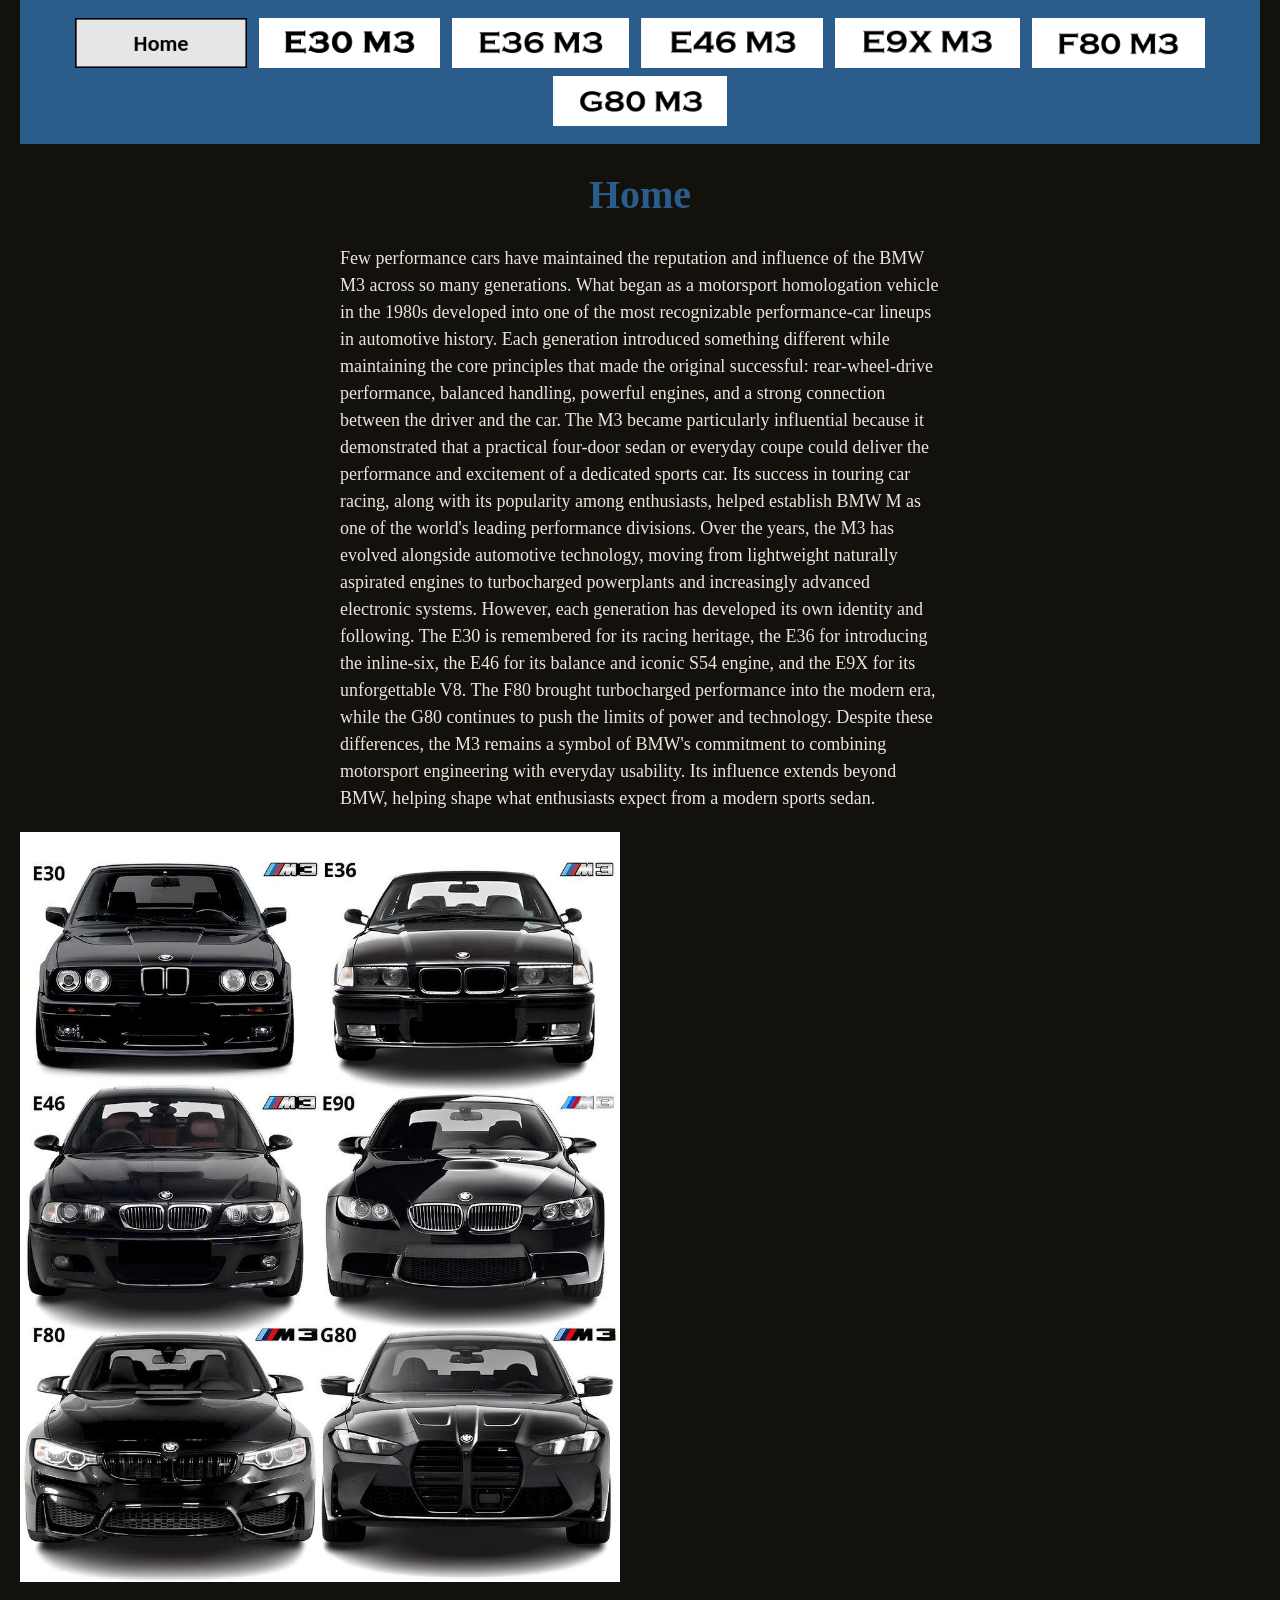
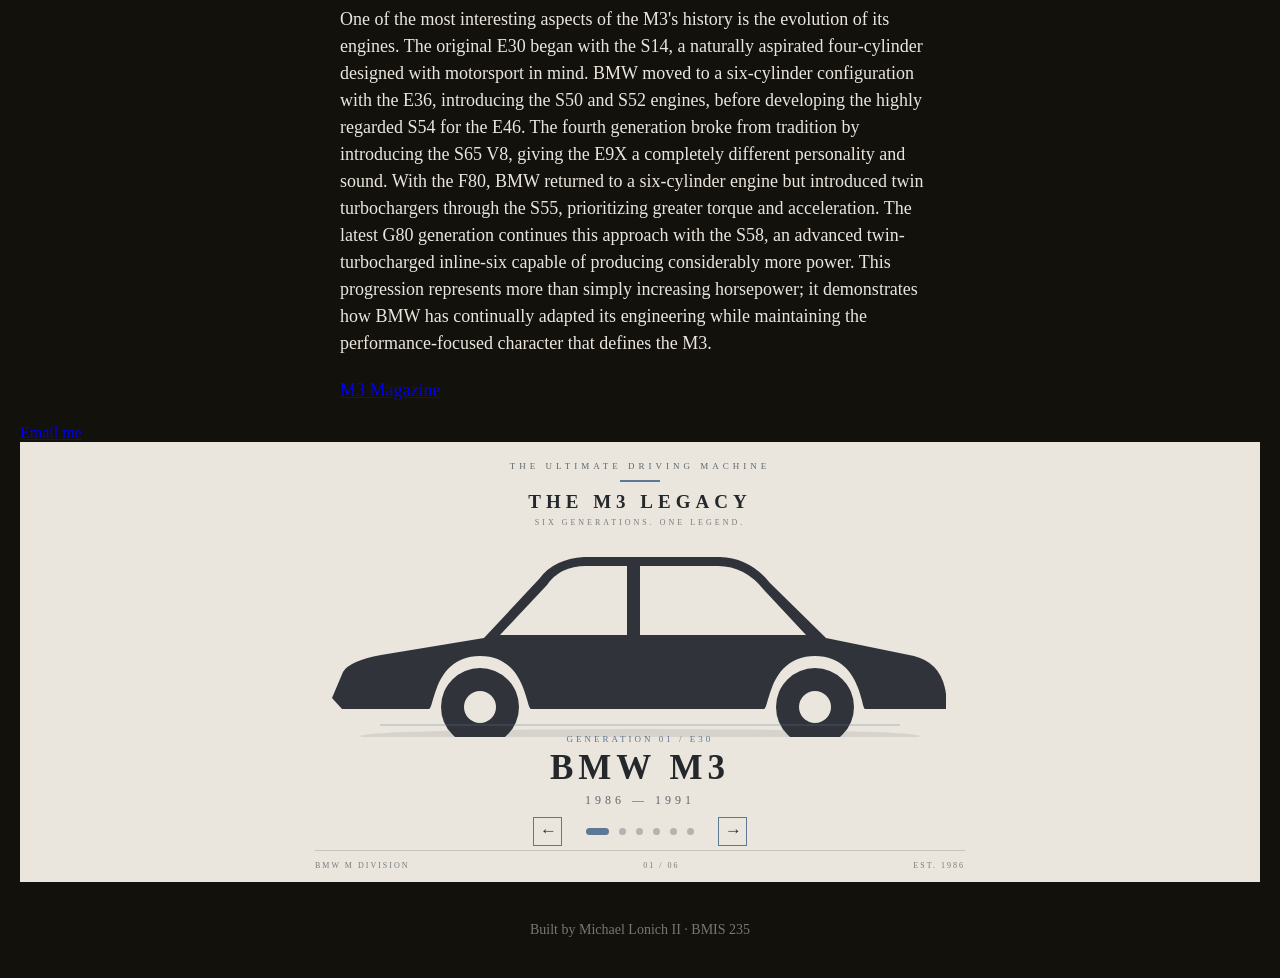
<file: index.html>
<!DOCTYPE html>
<!--
  Author: Michael Lonich II
  GU username: mlonich
  Course: BMIS 235 - HTML-3
-->
<html lang="en">
<head>
<meta charset="utf-8">
<meta name="author" content="Michael Lonich II">
<title>Home</title>

<!-- this one line connects the page to the stylesheet -->
<link rel="stylesheet" href="styles.css">
</head>
<body>

<!-- ===== MENU ============================================================
     The menu is four links. Each link wraps an image instead of words.
     Build it once on this page, check that every link works,
     then copy the whole <nav> block and paste it over the menu on the
     other three pages, so every page has the exact same menu.
     ===================================================================== -->
<nav>
    <a href="index.html"><img src="img/home.png" alt="Home"></a>
    <a href="E30M3.html"><img src="img/E30 M3new.png" alt="E30M3"></a>
    <a href="E36M3.html"><img src="img/E36 M3new.png" alt="E36M3"></a>
    <a href="E46M3.html"><img src="img/E46 M3new.png" alt="E46M3"></a>
    <a href="E9XM3.html"><img src="img/E9X M3new.png" alt="E9XM3"></a>
    <a href="F80M3.html"><img src="img/F80 M3new.png" alt="F80M3"></a>
    <a href="G80M3.html"><img src="img/G80 M3new.png" alt="G80M3"></a>
</nav>

<h1>Home</h1>
<p>Few performance cars have maintained the reputation and influence of the BMW M3 across so many generations. What began as a motorsport homologation vehicle in the 1980s developed into one of the most recognizable performance-car lineups in automotive history. Each generation introduced something different while maintaining the core principles that made the original successful: rear-wheel-drive performance, balanced handling, powerful engines, and a strong connection between the driver and the car. The M3 became particularly influential because it demonstrated that a practical four-door sedan or everyday coupe could deliver the performance and excitement of a dedicated sports car. Its success in touring car racing, along with its popularity among enthusiasts, helped establish BMW M as one of the world's leading performance divisions.

Over the years, the M3 has evolved alongside automotive technology, moving from lightweight naturally aspirated engines to turbocharged powerplants and increasingly advanced electronic systems. However, each generation has developed its own identity and following. The E30 is remembered for its racing heritage, the E36 for introducing the inline-six, the E46 for its balance and iconic S54 engine, and the E9X for its unforgettable V8. The F80 brought turbocharged performance into the modern era, while the G80 continues to push the limits of power and technology. Despite these differences, the M3 remains a symbol of BMW's commitment to combining motorsport engineering with everyday usability. Its influence extends beyond BMW, helping shape what enthusiasts expect from a modern sports sedan.</p>
<img src="img/every gen.png" alt="all m3 generations" width="600" class="center-img">
  <p>One of the most interesting aspects of the M3's history is the evolution of its engines. The original E30 began with the S14, a naturally aspirated four-cylinder designed with motorsport in mind. BMW moved to a six-cylinder configuration with the E36, introducing the S50 and S52 engines, before developing the highly regarded S54 for the E46. The fourth generation broke from tradition by introducing the S65 V8, giving the E9X a completely different personality and sound. With the F80, BMW returned to a six-cylinder engine but introduced twin turbochargers through the S55, prioritizing greater torque and acceleration. The latest G80 generation continues this approach with the S58, an advanced twin-turbocharged inline-six capable of producing considerably more power. This progression represents more than simply increasing horsepower; it demonstrates how BMW has continually adapted its engineering while maintaining the performance-focused character that defines the M3.</p>
<p> <a href="https://www.bmw-m.com/en/topics/magazine-article-pool/bmw-m3-generationen.html">M3 Magazine</a> </p>
<a href="mailto:mlonich@zagmail.gonzaga.edu">Email me</a>

<!-- ===== SHOWCASE ======================================================
     This box is empty on purpose. In Part 7 you paste an interactive
     graphic BETWEEN the opening <div> and the closing </div> below.
     ===================================================================== -->
<div class="showcase">

<!-- HTML: Minimalist BMW M3 generation showcase -->
<div class="showcase__inner">

  <div class="showcase__header">
    <div class="showcase__eyebrow">THE ULTIMATE DRIVING MACHINE</div>
    <div class="showcase__rule"></div>
    <div class="showcase__heading">THE M3 LEGACY</div>
    <div class="showcase__subheading">SIX GENERATIONS. ONE LEGEND.</div>
  </div>

  <div class="showcase__stage">
    <div class="showcase__car"></div>
  </div>

  <div class="showcase__details">
    <div class="showcase__generation">GENERATION 01 / E30</div>
    <div class="showcase__name">BMW M3</div>
    <div class="showcase__years">1986 — 1991</div>
  </div>

  <div class="showcase__controls">
    <button class="showcase__arrow showcase__prev"
      aria-label="Previous generation">←</button>

    <div class="showcase__dots">
      <button class="showcase__dot active" data-index="0" aria-label="E30"></button>
      <button class="showcase__dot" data-index="1" aria-label="E36"></button>
      <button class="showcase__dot" data-index="2" aria-label="E46"></button>
      <button class="showcase__dot" data-index="3" aria-label="E9X"></button>
      <button class="showcase__dot" data-index="4" aria-label="F80"></button>
      <button class="showcase__dot" data-index="5" aria-label="G80"></button>
    </div>

    <button class="showcase__arrow showcase__next"
      aria-label="Next generation">→</button>
  </div>

  <div class="showcase__footer">
    <span>BMW M DIVISION</span>
    <span class="showcase__counter">01 / 06</span>
    <span>EST. 1986</span>
  </div>

</div>


<!-- CSS: Minimalist styling, silhouette presentation and animation -->
<style>
.showcase {
  background: #eae6de;
  color: #25282b;
  font-family: "Copperplate Gothic", Copperplate, serif;
  width: 100%;
  min-height: 440px;
  max-height: 490px;
  overflow: hidden;
  text-align: center;
  box-sizing: border-box;
}

.showcase * {
  box-sizing: border-box;
}

.showcase .showcase__inner {
  max-width: 900px;
  min-height: 440px;
  margin: auto;
  padding: 19px 20px 12px;
  display: flex;
  flex-direction: column;
  align-items: center;
}

.showcase .showcase__header {
  flex-shrink: 0;
}

.showcase .showcase__eyebrow {
  font-size: 9px;
  letter-spacing: 4px;
  color: #60676d;
}

.showcase .showcase__rule {
  width: 40px;
  height: 2px;
  background: #5d7894;
  margin: 9px auto;
}

.showcase .showcase__heading {
  font-size: 19px;
  font-weight: bold;
  letter-spacing: 5px;
}

.showcase .showcase__subheading {
  font-size: 8px;
  letter-spacing: 3px;
  color: #777b7e;
  margin-top: 5px;
}

/* Vehicle display */
.showcase .showcase__stage {
  width: 100%;
  max-width: 730px;
  height: 210px;
  display: flex;
  justify-content: center;
  align-items: center;
  overflow: hidden;
  flex-shrink: 0;
}

.showcase .showcase__car {
  width: 100%;
  max-width: 700px;
  opacity: 0;
  transform: translateX(-115%);
  transition:
    opacity .8s ease,
    transform 1.2s cubic-bezier(.18,.75,.25,1);
}

.showcase .showcase__car.showcase__entered {
  opacity: 1;
  transform: translateX(0);
}

.showcase .showcase__svg {
  display: block;
  width: 100%;
  height: auto;
  overflow: visible;
}

/* Generation text */
.showcase .showcase__details {
  min-height: 79px;
  margin-top: -3px;
}

.showcase .showcase__generation {
  color: #5d7894;
  font-size: 9px;
  letter-spacing: 3px;
}

.showcase .showcase__name {
  font-size: clamp(25px, 5vw, 35px);
  font-weight: bold;
  letter-spacing: 5px;
  margin-top: 4px;
}

.showcase .showcase__years {
  font-size: 12px;
  color: #60676d;
  letter-spacing: 4px;
  margin-top: 5px;
}

/* Navigation */
.showcase .showcase__controls {
  display: flex;
  align-items: center;
  justify-content: center;
  gap: 24px;
  margin-top: 4px;
}

.showcase .showcase__arrow {
  width: 29px;
  height: 29px;
  border: 1px solid #5d7894;
  background: transparent;
  color: #30343a;
  font-size: 17px;
  cursor: pointer;
  transition: .2s;
}

.showcase .showcase__arrow:hover {
  background: #5d7894;
  color: white;
}

.showcase .showcase__dots {
  display: flex;
  align-items: center;
  gap: 10px;
}

.showcase .showcase__dot {
  height: 7px;
  width: 7px;
  border-radius: 50%;
  border: 0;
  background: #b4b3ad;
  padding: 0;
  cursor: pointer;
  transition: .25s;
}

.showcase .showcase__dot.active {
  width: 23px;
  border-radius: 8px;
  background: #5d7894;
}

/* Footer */
.showcase .showcase__footer {
  width: 100%;
  max-width: 650px;
  border-top: 1px solid #c8c4bc;
  padding-top: 10px;
  margin-top: auto;
  display: flex;
  justify-content: space-between;
  color: #777b7e;
  font-size: 8px;
  letter-spacing: 2px;
}

/* Mobile adjustments */
@media (max-width: 500px) {
  .showcase {
    min-height: 390px;
    max-height: 460px;
  }

  .showcase .showcase__inner {
    min-height: 390px;
    padding: 17px 10px 12px;
  }

  .showcase .showcase__stage {
    height: 175px;
  }

  .showcase .showcase__heading {
    font-size: 16px;
  }

  .showcase .showcase__controls {
    gap: 16px;
  }

  .showcase .showcase__dots {
    gap: 8px;
  }

  .showcase .showcase__footer {
    font-size: 7px;
    letter-spacing: 1px;
  }
}

@media (prefers-reduced-motion: reduce) {
  .showcase .showcase__car {
    transition: none;
    opacity: 1;
    transform: none;
  }
}
</style>


<!-- JavaScript: Six individual BMW silhouettes and generation navigation -->
<script>
(function () {

  const generations = [
    {
      code: "E30",
      years: "1986 — 1991",
      body: `
        M42 211
        L53 185
        Q59 174 91 168
        L194 151
        L250 91
        Q264 72 294 70
        L430 70
        Q460 71 480 96
        L536 151
        L624 169
        Q652 176 656 207
        L656 222
        L575 222
        C571 222 571 169 525 169
        C479 169 479 222 474 222
        L241 222
        C236 222 236 169 190 169
        C144 169 144 222 139 222
        L52 222 Z
      `,
      windows: `
        M210 148 L257 98
        Q270 79 296 79
        L337 79 L337 148 Z

        M350 79 L428 79
        Q455 79 474 103
        L516 148 L350 148 Z
      `,
      pillars: `
        M344 78 L344 150 L350 150 L350 78Z
      `
    },

    {
      code: "E36",
      years: "1992 — 1999",
      body: `
        M40 211
        L53 189
        Q67 174 105 166
        L193 149
        L245 105
        Q274 74 313 72
        L431 72
        Q464 74 486 104
        L546 155
        L625 174
        Q651 182 657 211
        L655 223
        L575 223
        C570 223 570 169 525 169
        C480 169 480 223 475 223
        L241 223
        C236 223 236 169 190 169
        C144 169 144 223 139 223
        L50 223 Z
      `,
      windows: `
        M205 146 L254 108
        Q280 81 314 81
        L339 81 L339 146 Z

        M352 81 L428 81
        Q457 83 480 112
        L515 146 L352 146 Z
      `,
      pillars: `
        M345 81 L345 148 L351 148 L351 81Z
      `
    },

    {
      code: "E46",
      years: "2000 — 2006",
      body: `
        M39 211
        L53 187
        Q69 173 109 166
        L198 149
        L257 92
        Q280 68 315 67
        L430 67
        Q467 68 490 100
        L549 153
        L625 172
        Q653 181 657 210
        L654 224
        L575 224
        C570 224 570 168 525 168
        C480 168 480 224 475 224
        L241 224
        C236 224 236 168 190 168
        C144 168 144 224 139 224
        L49 224 Z
      `,
      windows: `
        M209 145 L267 94
        Q283 77 316 76
        L339 76 L339 145 Z

        M352 76 L429 76
        Q461 78 484 105
        L518 145 L352 145 Z
      `,
      pillars: `
        M345 75 L345 148 L351 148 L351 75Z
      `
    },

    {
      code: "E9X",
      years: "2007 — 2013",
      body: `
        M34 212
        L48 187
        Q63 172 109 163
        L197 148
        L259 91
        Q284 64 322 63
        L432 63
        Q467 65 491 96
        L554 154
        L627 173
        Q655 183 660 212
        L657 225
        L575 225
        C570 225 570 169 525 169
        C480 169 480 225 475 225
        L241 225
        C236 225 236 169 190 169
        C144 169 144 225 139 225
        L44 225 Z
      `,
      windows: `
        M208 145 L268 93
        Q289 72 322 72
        L339 72 L339 145 Z

        M352 72 L429 72
        Q463 74 484 102
        L520 145 L352 145 Z
      `,
      pillars: `
        M345 71 L345 148 L351 148 L351 71Z
      `
    },

    {
      code: "F80",
      years: "2014 — 2018",
      body: `
        M29 211
        L44 187
        Q63 172 110 164
        L192 149
        L238 102
        Q263 76 302 74
        L432 74
        Q464 75 489 104
        L542 153
        L628 171
        Q657 182 661 211
        L659 226
        L576 226
        C571 226 571 169 525 169
        C479 169 479 226 474 226
        L241 226
        C236 226 236 169 190 169
        C144 169 144 226 139 226
        L39 226 Z
      `,
      windows: `
        M201 146 L248 105
        Q273 84 306 83
        L334 83 L334 146 Z

        M346 83 L427 83
        Q457 84 478 109
        L516 146 L346 146 Z
      `,
      pillars: `
        M339 82 L339 149 L344 149 L344 82Z
        M424 83 L424 146 L429 146 L429 83Z
      `
    },

    {
      code: "G80",
      years: "2020 — PRESENT",
      body: `
        M25 211
        L42 187
        Q59 171 109 163
        L188 148
        L235 105
        Q262 76 302 73
        L430 73
        Q465 74 492 103
        L547 155
        L630 172
        Q659 183 664 211
        L661 228
        L577 228
        C572 228 572 169 526 169
        C480 169 480 228 475 228
        L241 228
        C236 228 236 169 190 169
        C144 169 144 228 139 228
        L35 228 Z
      `,
      windows: `
        M197 145 L244 107
        Q274 82 306 82
        L332 82 L332 145 Z

        M343 82 L424 82
        Q458 83 483 111
        L516 145 L343 145 Z
      `,
      pillars: `
        M337 81 L337 148 L343 148 L343 81Z
        M423 82 L423 146 L429 146 L429 82Z
      `
    }
  ];

  function makeCar(index) {

    const model = generations[index];

    return `
      <svg class="showcase__svg"
        viewBox="0 0 700 290"
        role="img"
        aria-label="BMW ${model.code} M3 side silhouette">

        <defs>
          <mask id="car-cutouts-${index}">
            <rect width="700" height="290" fill="white"/>

            <!-- Window openings -->
            <path d="${model.windows}" fill="black"/>
          </mask>
        </defs>

        <!-- Subtle ground shadow -->
        <ellipse cx="350" cy="249" rx="280" ry="7"
          fill="#25282b" opacity=".10"/>

        <!-- Simplified tires -->
        <g fill="#30343a">
          <circle cx="190" cy="220" r="39"/>
          <circle cx="525" cy="220" r="39"/>
        </g>

        <!-- Wheel center negative spaces -->
        <g fill="#eae6de">
          <circle cx="190" cy="220" r="16"/>
          <circle cx="525" cy="220" r="16"/>
        </g>

        <!-- Main vehicle silhouette -->
        <path d="${model.body}"
          fill="#30343a"
          mask="url(#car-cutouts-${index})"/>

        <!-- Window pillars -->
        <path d="${model.pillars}"
          fill="#30343a"/>

        <!-- Small understated M-inspired accent -->
        <path d="M90 238 L610 238"
          stroke="#5d7894"
          stroke-width="1"
          opacity=".45"/>

      </svg>
    `;
  }

  document.querySelectorAll(".showcase").forEach(function(showcase) {

    const car = showcase.querySelector(".showcase__car");
    const generation = showcase.querySelector(".showcase__generation");
    const name = showcase.querySelector(".showcase__name");
    const years = showcase.querySelector(".showcase__years");
    const counter = showcase.querySelector(".showcase__counter");

    const dots = showcase.querySelectorAll(".showcase__dot");
    const prev = showcase.querySelector(".showcase__prev");
    const next = showcase.querySelector(".showcase__next");

    let current = 0;

    function displayGeneration(index) {

      current = (index + generations.length) % generations.length;

      const model = generations[current];

      // Reset and restart the rolling animation
      car.classList.remove("showcase__entered");

      void car.offsetWidth;

      // Replace the current silhouette
      car.innerHTML = makeCar(current);

      // Update generation information
      generation.textContent =
        "GENERATION 0" + (current + 1) + " / " + model.code;

      name.textContent = "BMW M3";
      years.textContent = model.years;

      counter.textContent =
        "0" + (current + 1) + " / 06";

      // Update navigation indicators
      dots.forEach(function(dot, i) {

        dot.classList.toggle("active", i === current);

        dot.setAttribute(
          "aria-current",
          i === current ? "true" : "false"
        );

      });

      // Animate the new vehicle
      requestAnimationFrame(function() {
        car.classList.add("showcase__entered");
      });
    }

    prev.addEventListener("click", function() {
      displayGeneration(current - 1);
    });

    next.addEventListener("click", function() {
      displayGeneration(current + 1);
    });

    dots.forEach(function(dot) {
      dot.addEventListener("click", function() {
        displayGeneration(Number(dot.dataset.index));
      });
    });

    displayGeneration(0);

  });

})();
</script>

</div>

<!-- Footer: fill in your name -->
<footer>Built by Michael Lonich II &middot; BMIS 235</footer>

</body>
</html>
</file>
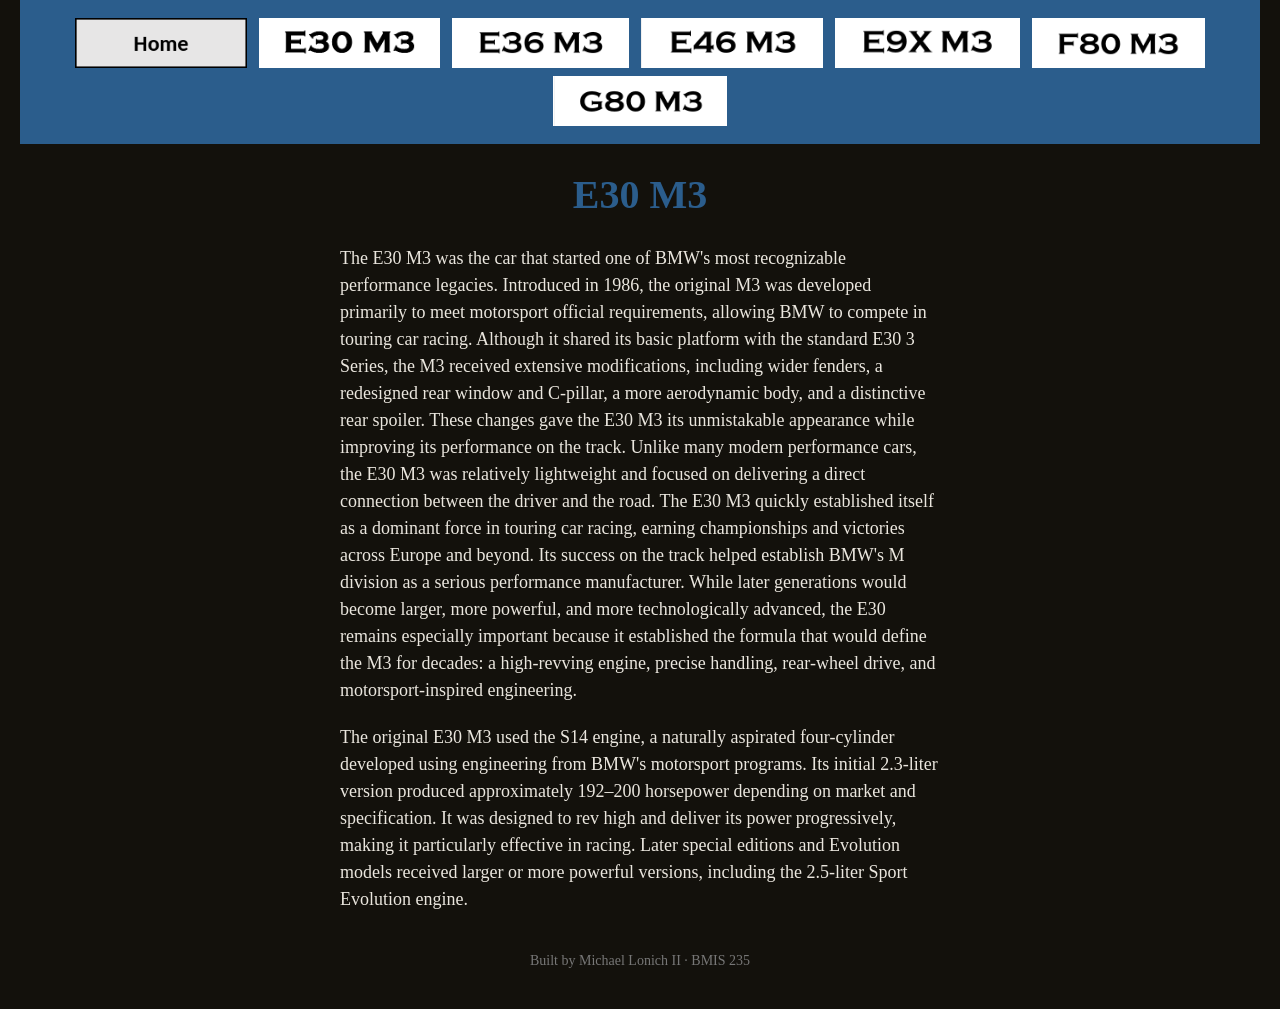
<file: E30M3.html>
<!DOCTYPE html>
<!--
  Author: Michael Lonich II
  GU username: mlonich
  Course: BMIS 235 - HTML-3
-->
<html lang="en">
<head>
<meta charset="utf-8">
<meta name="author" content="Michael Lonich II">
<title>E30 M3</title>

<link rel="stylesheet" href="styles.css">
</head>
<body>

<!-- ===== MENU ============================================================
     The menu is four links. Each link wraps an image instead of words.
     Build it once on this page, check that every link works,
     then copy the whole <nav> block and paste it over the menu on the
     other three pages, so every page has the exact same menu.
     ===================================================================== -->
<nav>
  <a href="index.html"><img src="img/home.png" alt="Home"></a>
    <a href="E30M3.html"><img src="img/E30 M3new.png" alt="E30M3"></a>
    <a href="E36M3.html"><img src="img/E36 M3new.png" alt="E36M3"></a>
    <a href="E46M3.html"><img src="img/E46 M3new.png" alt="E46M3"></a>
    <a href="E9XM3.html"><img src="img/E9X M3new.png" alt="E9XM3"></a>
    <a href="F80M3.html"><img src="img/F80 M3new.png" alt="F80M3"></a>
    <a href="G80M3.html"><img src="img/G80 M3new.png" alt="G80M3"></a>
</nav>

<h1>E30 M3</h1>
<p>The E30 M3 was the car that started one of BMW's most recognizable performance legacies. Introduced in 1986, the original M3 was developed primarily to meet motorsport official requirements, allowing BMW to compete in touring car racing. Although it shared its basic platform with the standard E30 3 Series, the M3 received extensive modifications, including wider fenders, a redesigned rear window and C-pillar, a more aerodynamic body, and a distinctive rear spoiler. These changes gave the E30 M3 its unmistakable appearance while improving its performance on the track. Unlike many modern performance cars, the E30 M3 was relatively lightweight and focused on delivering a direct connection between the driver and the road.

The E30 M3 quickly established itself as a dominant force in touring car racing, earning championships and victories across Europe and beyond. Its success on the track helped establish BMW's M division as a serious performance manufacturer. While later generations would become larger, more powerful, and more technologically advanced, the E30 remains especially important because it established the formula that would define the M3 for decades: a high-revving engine, precise handling, rear-wheel drive, and motorsport-inspired engineering.</p>
<p>The original E30 M3 used the S14 engine, a naturally aspirated four-cylinder developed using engineering from BMW's motorsport programs. Its initial 2.3-liter version produced approximately 192–200 horsepower depending on market and specification. It was designed to rev high and deliver its power progressively, making it particularly effective in racing. Later special editions and Evolution models received larger or more powerful versions, including the 2.5-liter Sport Evolution engine.</p>

<!-- Footer: fill in your name -->
<footer>Built by Michael Lonich II &middot; BMIS 235</footer>

</body>
</html>
</file>
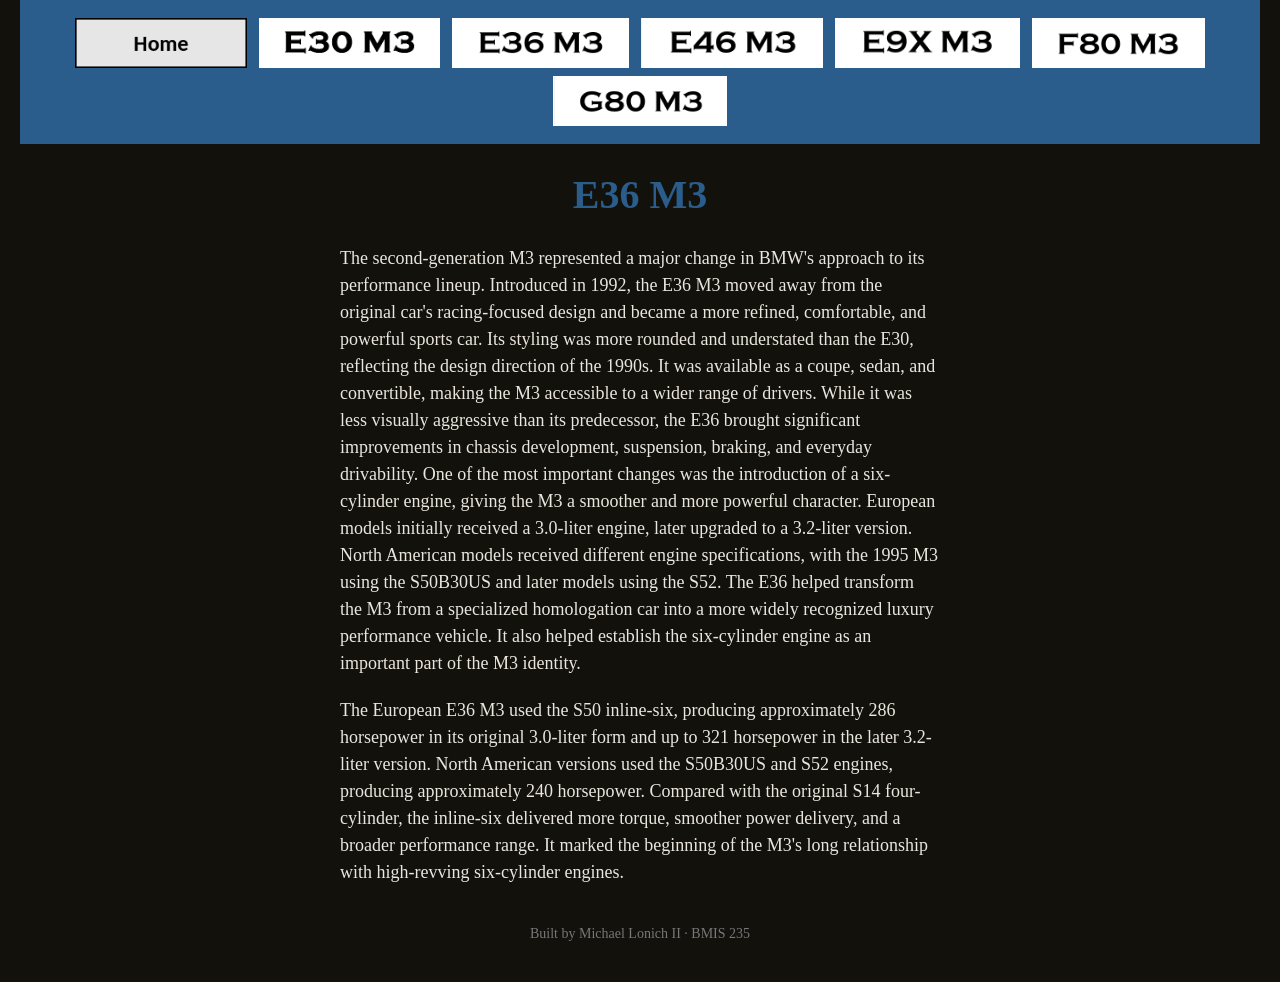
<file: E36M3.html>
<!DOCTYPE html>
<!--
  Author: Michael Lonich II
  GU username: mlonich
  Course: BMIS 235 - HTML-3
-->
<html lang="en">
<head>
<meta charset="utf-8">
<meta name="author" content="Michael Lonich II">
<title>E36 M3</title>

<link rel="stylesheet" href="styles.css">
</head>
<body>

<!-- ===== MENU ============================================================
     The menu is four links. Each link wraps an image instead of words.
     Build it once on this page, check that every link works,
     then copy the whole <nav> block and paste it over the menu on the
     other three pages, so every page has the exact same menu.
     ===================================================================== -->
<nav>
   <a href="index.html"><img src="img/home.png" alt="Home"></a>
    <a href="E30M3.html"><img src="img/E30 M3new.png" alt="E30M3"></a>
    <a href="E36M3.html"><img src="img/E36 M3new.png" alt="E36M3"></a>
    <a href="E46M3.html"><img src="img/E46 M3new.png" alt="E46M3"></a>
    <a href="E9XM3.html"><img src="img/E9X M3new.png" alt="E9XM3"></a>
    <a href="F80M3.html"><img src="img/F80 M3new.png" alt="F80M3"></a>
    <a href="G80M3.html"><img src="img/G80 M3new.png" alt="G80M3"></a>
</nav>

<h1>E36 M3</h1>
<p>The second-generation M3 represented a major change in BMW's approach to its performance lineup. Introduced in 1992, the E36 M3 moved away from the original car's racing-focused design and became a more refined, comfortable, and powerful sports car. Its styling was more rounded and understated than the E30, reflecting the design direction of the 1990s. It was available as a coupe, sedan, and convertible, making the M3 accessible to a wider range of drivers. While it was less visually aggressive than its predecessor, the E36 brought significant improvements in chassis development, suspension, braking, and everyday drivability.

One of the most important changes was the introduction of a six-cylinder engine, giving the M3 a smoother and more powerful character. European models initially received a 3.0-liter engine, later upgraded to a 3.2-liter version. North American models received different engine specifications, with the 1995 M3 using the S50B30US and later models using the S52. The E36 helped transform the M3 from a specialized homologation car into a more widely recognized luxury performance vehicle. It also helped establish the six-cylinder engine as an important part of the M3 identity.</p>
<p>The European E36 M3 used the S50 inline-six, producing approximately 286 horsepower in its original 3.0-liter form and up to 321 horsepower in the later 3.2-liter version. North American versions used the S50B30US and S52 engines, producing approximately 240 horsepower. Compared with the original S14 four-cylinder, the inline-six delivered more torque, smoother power delivery, and a broader performance range. It marked the beginning of the M3's long relationship with high-revving six-cylinder engines.</p>

<!-- Footer: fill in your name -->
<footer>Built by Michael Lonich II &middot; BMIS 235</footer>

</body>
</html>
</file>
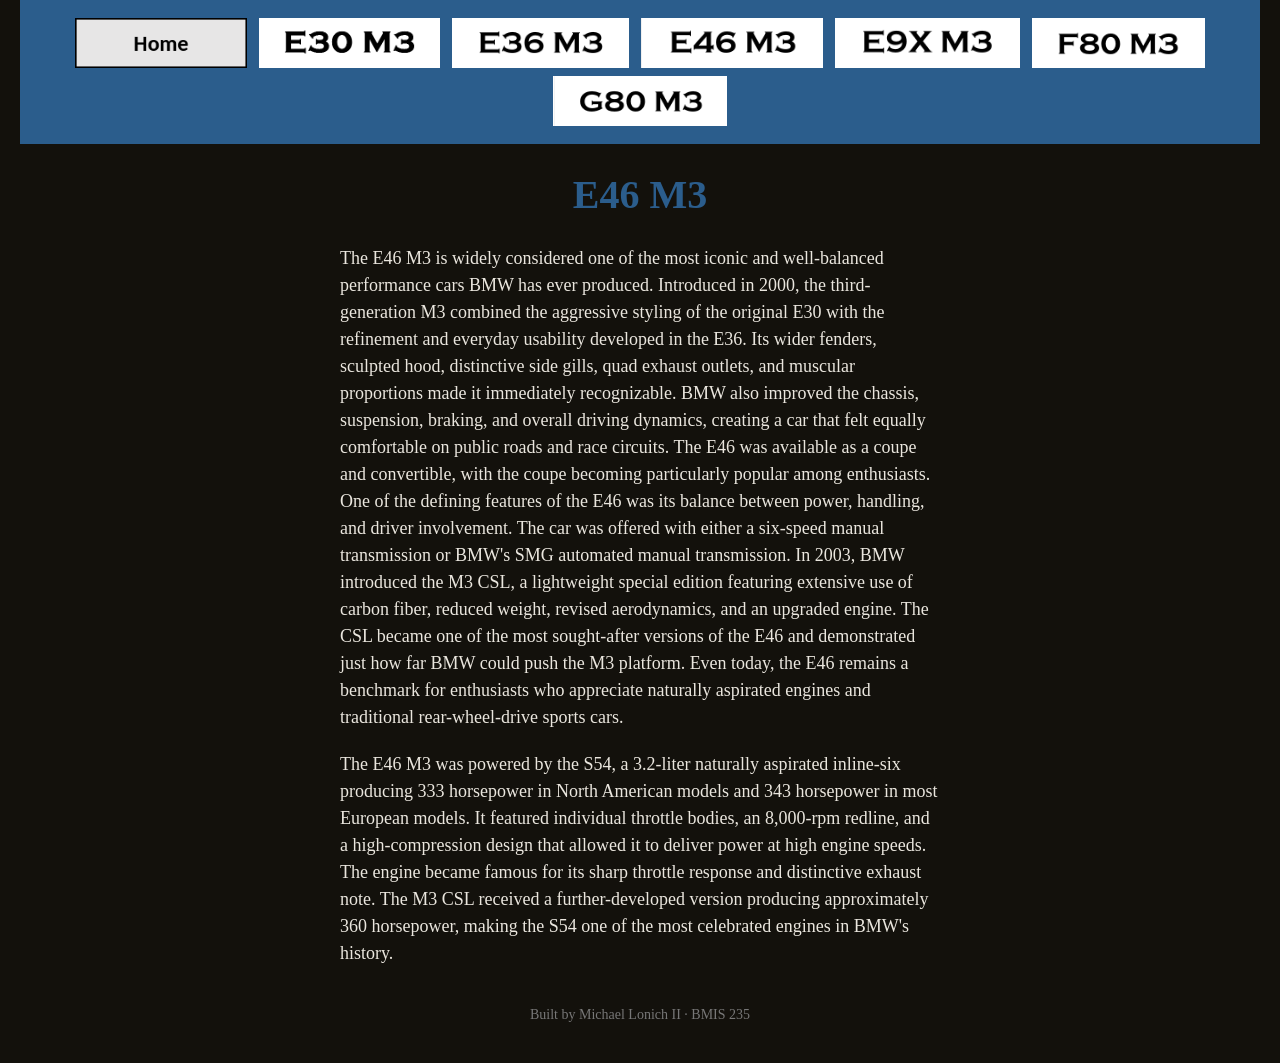
<file: E46M3.html>
<!DOCTYPE html>
<!--
  Author: Michael Lonich II
  GU username: mlonich
  Course: BMIS 235 - HTML-3
-->
<html lang="en">
<head>
<meta charset="utf-8">
<meta name="author" content="Michael Lonich II">
<title>E46 M3</title>

<link rel="stylesheet" href="styles.css">
</head>
<body>

<!-- ===== MENU ============================================================
     The menu is four links. Each link wraps an image instead of words.
     Build it once on this page, check that every link works,
     then copy the whole <nav> block and paste it over the menu on the
     other three pages, so every page has the exact same menu.
     ===================================================================== -->
<nav>
    <a href="index.html"><img src="img/home.png" alt="Home"></a>
    <a href="E30M3.html"><img src="img/E30 M3new.png" alt="E30M3"></a>
    <a href="E36M3.html"><img src="img/E36 M3new.png" alt="E36M3"></a>
    <a href="E46M3.html"><img src="img/E46 M3new.png" alt="E46M3"></a>
    <a href="E9XM3.html"><img src="img/E9X M3new.png" alt="E9XM3"></a>
    <a href="F80M3.html"><img src="img/F80 M3new.png" alt="F80M3"></a>
    <a href="G80M3.html"><img src="img/G80 M3new.png" alt="G80M3"></a>
</nav>

<h1>E46 M3</h1>
<p>The E46 M3 is widely considered one of the most iconic and well-balanced performance cars BMW has ever produced. Introduced in 2000, the third-generation M3 combined the aggressive styling of the original E30 with the refinement and everyday usability developed in the E36. Its wider fenders, sculpted hood, distinctive side gills, quad exhaust outlets, and muscular proportions made it immediately recognizable. BMW also improved the chassis, suspension, braking, and overall driving dynamics, creating a car that felt equally comfortable on public roads and race circuits. The E46 was available as a coupe and convertible, with the coupe becoming particularly popular among enthusiasts.

One of the defining features of the E46 was its balance between power, handling, and driver involvement. The car was offered with either a six-speed manual transmission or BMW's SMG automated manual transmission. In 2003, BMW introduced the M3 CSL, a lightweight special edition featuring extensive use of carbon fiber, reduced weight, revised aerodynamics, and an upgraded engine. The CSL became one of the most sought-after versions of the E46 and demonstrated just how far BMW could push the M3 platform. Even today, the E46 remains a benchmark for enthusiasts who appreciate naturally aspirated engines and traditional rear-wheel-drive sports cars.</p>
<p>The E46 M3 was powered by the S54, a 3.2-liter naturally aspirated inline-six producing 333 horsepower in North American models and 343 horsepower in most European models. It featured individual throttle bodies, an 8,000-rpm redline, and a high-compression design that allowed it to deliver power at high engine speeds. The engine became famous for its sharp throttle response and distinctive exhaust note. The M3 CSL received a further-developed version producing approximately 360 horsepower, making the S54 one of the most celebrated engines in BMW's history.</p>

<!-- Footer: fill in your name -->
<footer>Built by Michael Lonich II &middot; BMIS 235</footer>

</body>
</html>
</file>
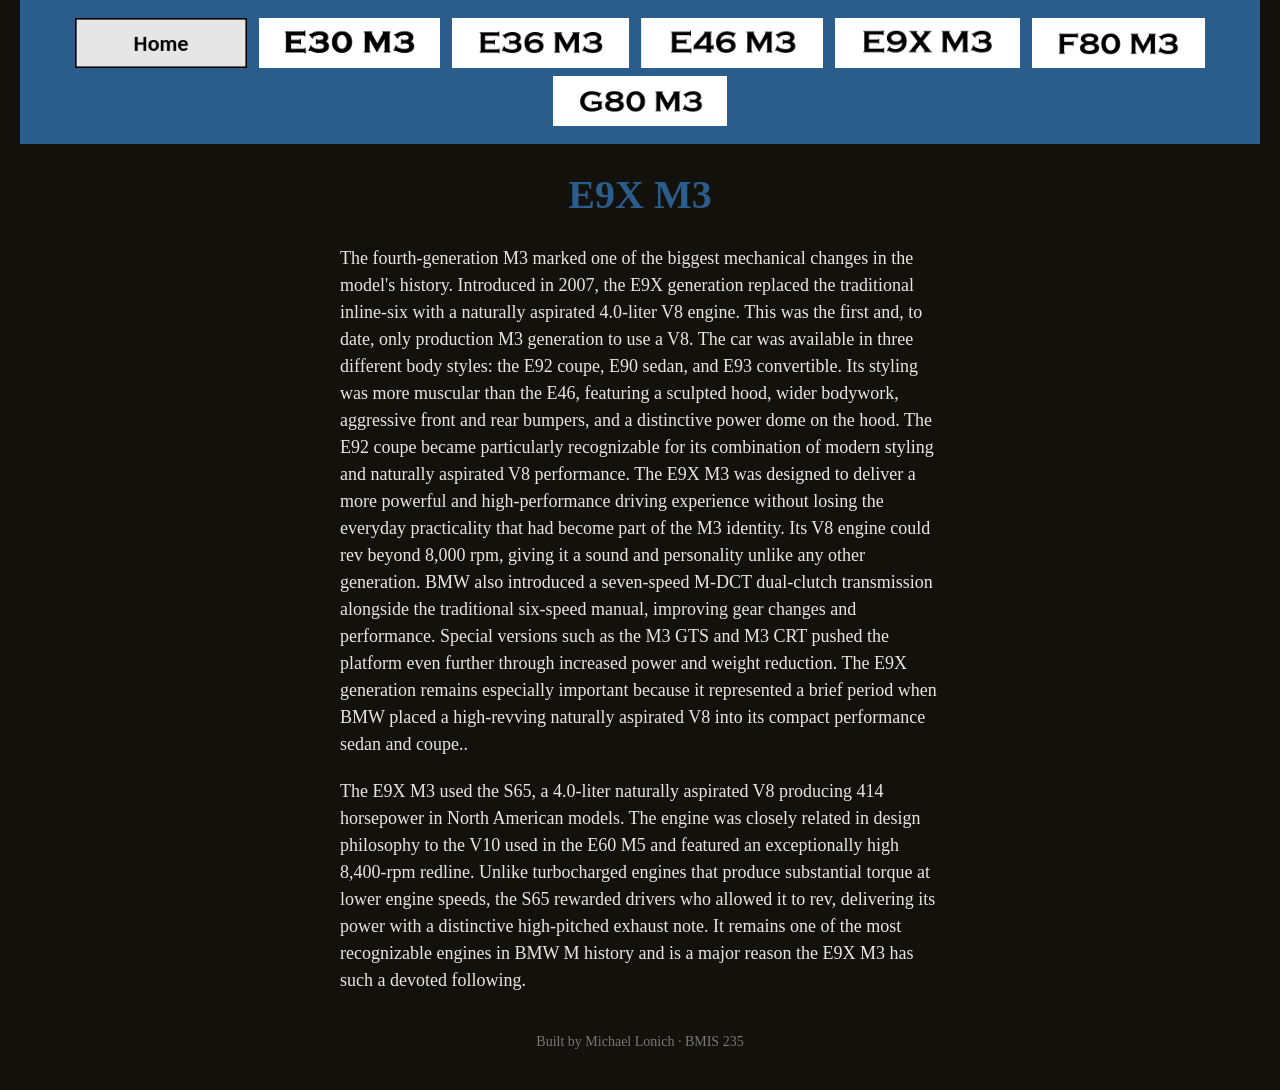
<file: E9XM3.html>
<!DOCTYPE html>
<!--
  Author: Michael Lonich
  GU username: mlonich
  Course: BMIS 235 - HTML-3
-->
<html lang="en">
<head>
<meta charset="utf-8">
<meta name="author" content="Michael Lonich II">
<title>E9X M3</title>

<link rel="stylesheet" href="styles.css">
</head>
<body>

<!-- ===== MENU ============================================================
     The menu is four links. Each link wraps an image instead of words.
     Build it once on this page, check that every link works,
     then copy the whole <nav> block and paste it over the menu on the
     other three pages, so every page has the exact same menu.
     ===================================================================== -->
<nav>
    <a href="index.html"><img src="img/home.png" alt="Home"></a>
    <a href="E30M3.html"><img src="img/E30 M3new.png" alt="E30M3"></a>
    <a href="E36M3.html"><img src="img/E36 M3new.png" alt="E36M3"></a>
    <a href="E46M3.html"><img src="img/E46 M3new.png" alt="E46M3"></a>
    <a href="E9XM3.html"><img src="img/E9X M3new.png" alt="E9XM3"></a>
    <a href="F80M3.html"><img src="img/F80 M3new.png" alt="F80M3"></a>
    <a href="G80M3.html"><img src="img/G80 M3new.png" alt="G80M3"></a>
</nav>

<h1>E9X M3</h1>
<p>The fourth-generation M3 marked one of the biggest mechanical changes in the model's history. Introduced in 2007, the E9X generation replaced the traditional inline-six with a naturally aspirated 4.0-liter V8 engine. This was the first and, to date, only production M3 generation to use a V8. The car was available in three different body styles: the E92 coupe, E90 sedan, and E93 convertible. Its styling was more muscular than the E46, featuring a sculpted hood, wider bodywork, aggressive front and rear bumpers, and a distinctive power dome on the hood. The E92 coupe became particularly recognizable for its combination of modern styling and naturally aspirated V8 performance.

The E9X M3 was designed to deliver a more powerful and high-performance driving experience without losing the everyday practicality that had become part of the M3 identity. Its V8 engine could rev beyond 8,000 rpm, giving it a sound and personality unlike any other generation. BMW also introduced a seven-speed M-DCT dual-clutch transmission alongside the traditional six-speed manual, improving gear changes and performance. Special versions such as the M3 GTS and M3 CRT pushed the platform even further through increased power and weight reduction. The E9X generation remains especially important because it represented a brief period when BMW placed a high-revving naturally aspirated V8 into its compact performance sedan and coupe..</p>
<p>The E9X M3 used the S65, a 4.0-liter naturally aspirated V8 producing 414 horsepower in North American models. The engine was closely related in design philosophy to the V10 used in the E60 M5 and featured an exceptionally high 8,400-rpm redline. Unlike turbocharged engines that produce substantial torque at lower engine speeds, the S65 rewarded drivers who allowed it to rev, delivering its power with a distinctive high-pitched exhaust note. It remains one of the most recognizable engines in BMW M history and is a major reason the E9X M3 has such a devoted following.</p>

<!-- Footer: fill in your name -->
<footer>Built by Michael Lonich &middot; BMIS 235</footer>

</body>
</html>
</file>
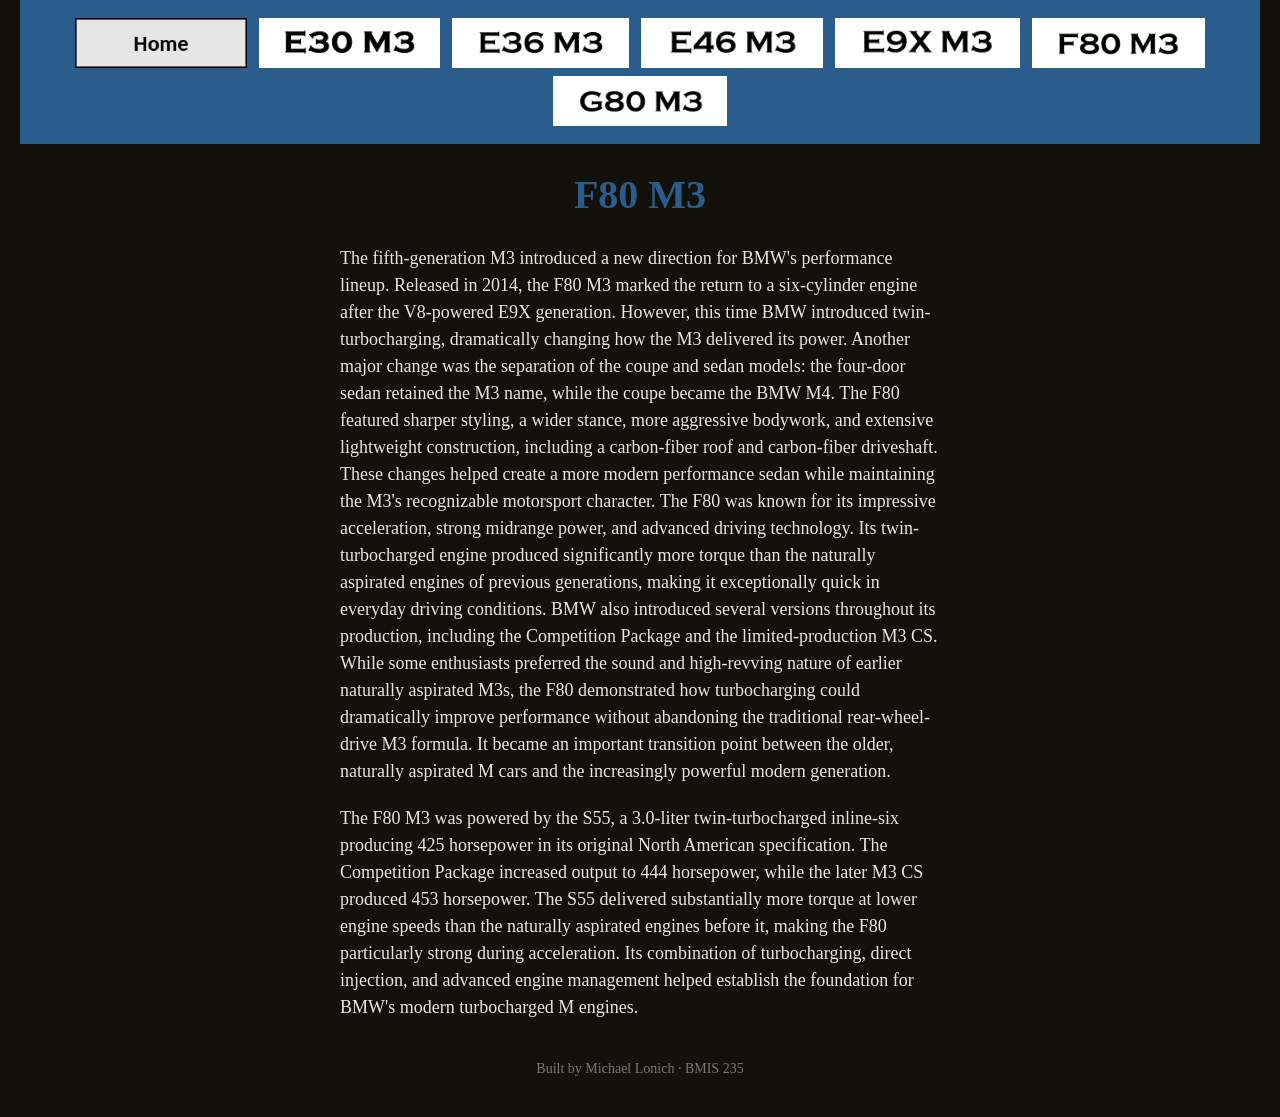
<file: F80M3.html>
<!DOCTYPE html>
<!--
  Author: Michael Lonich
  GU username: mlonich
  Course: BMIS 235 - HTML-3
-->
<html lang="en">
<head>
<meta charset="utf-8">
<meta name="author" content="Michael Lonich II">
<title>F80 M3</title>

<link rel="stylesheet" href="styles.css">
</head>
<body>

<!-- ===== MENU ============================================================
     The menu is six links. Each link wraps an image instead of words.
     Build it once on this page, check that every link works,
     then copy the whole <nav> block and paste it over the menu on the
     other five pages, so every page has the exact same menu.
     ===================================================================== -->
<nav>
    <a href="index.html"><img src="img/home.png" alt="Home"></a>
    <a href="E30M3.html"><img src="img/E30 M3new.png" alt="E30M3"></a>
    <a href="E36M3.html"><img src="img/E36 M3new.png" alt="E36M3"></a>
    <a href="E46M3.html"><img src="img/E46 M3new.png" alt="E46M3"></a>
    <a href="E9XM3.html"><img src="img/E9X M3new.png" alt="E9XM3"></a>
    <a href="F80M3.html"><img src="img/F80 M3new.png" alt="F80M3"></a>
    <a href="G80M3.html"><img src="img/G80 M3new.png" alt="G80M3"></a>
</nav>

<h1>F80 M3</h1>
<p>The fifth-generation M3 introduced a new direction for BMW's performance lineup. Released in 2014, the F80 M3 marked the return to a six-cylinder engine after the V8-powered E9X generation. However, this time BMW introduced twin-turbocharging, dramatically changing how the M3 delivered its power. Another major change was the separation of the coupe and sedan models: the four-door sedan retained the M3 name, while the coupe became the BMW M4. The F80 featured sharper styling, a wider stance, more aggressive bodywork, and extensive lightweight construction, including a carbon-fiber roof and carbon-fiber driveshaft. These changes helped create a more modern performance sedan while maintaining the M3's recognizable motorsport character.

The F80 was known for its impressive acceleration, strong midrange power, and advanced driving technology. Its twin-turbocharged engine produced significantly more torque than the naturally aspirated engines of previous generations, making it exceptionally quick in everyday driving conditions. BMW also introduced several versions throughout its production, including the Competition Package and the limited-production M3 CS. While some enthusiasts preferred the sound and high-revving nature of earlier naturally aspirated M3s, the F80 demonstrated how turbocharging could dramatically improve performance without abandoning the traditional rear-wheel-drive M3 formula. It became an important transition point between the older, naturally aspirated M cars and the increasingly powerful modern generation.</p>
<p>The F80 M3 was powered by the S55, a 3.0-liter twin-turbocharged inline-six producing 425 horsepower in its original North American specification. The Competition Package increased output to 444 horsepower, while the later M3 CS produced 453 horsepower. The S55 delivered substantially more torque at lower engine speeds than the naturally aspirated engines before it, making the F80 particularly strong during acceleration. Its combination of turbocharging, direct injection, and advanced engine management helped establish the foundation for BMW's modern turbocharged M engines.</p>

<!-- Footer: fill in your name -->
<footer>Built by Michael Lonich &middot; BMIS 235</footer>

</body>
</html>
</file>
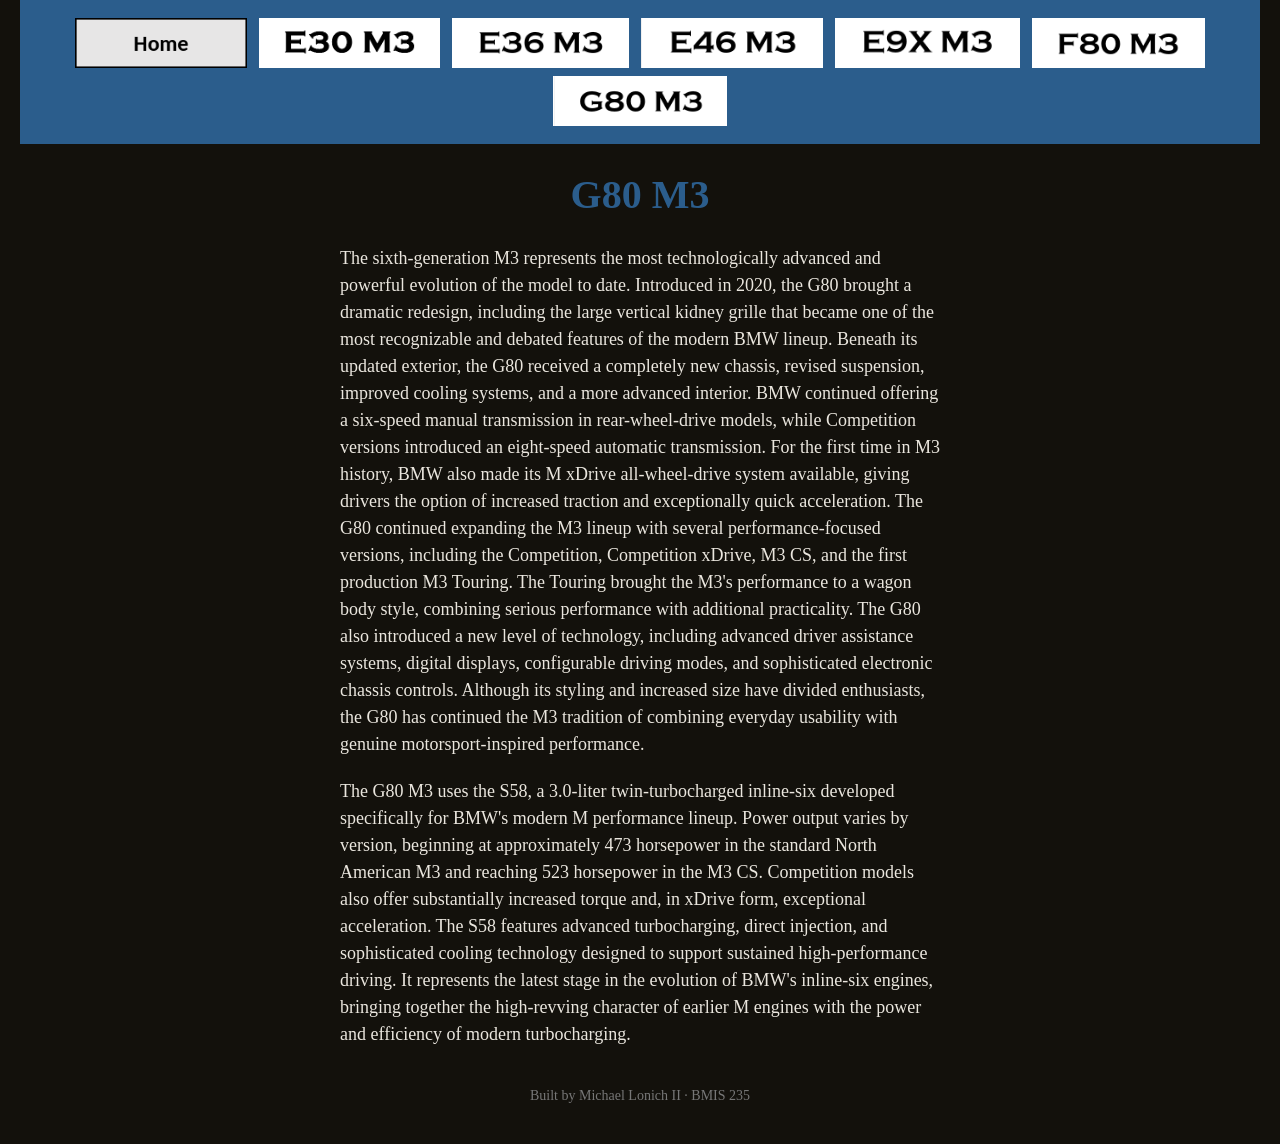
<file: G80M3.html>
<!DOCTYPE html>
<!--
  Author: Michael Lonich
  GU username: mlonich
  Course: BMIS 235 - HTML-3
-->
<html lang="en">
<head>
<meta charset="utf-8">
<meta name="author" content="Michael Lonich II">
<title>G80 M3</title>

<link rel="stylesheet" href="styles.css">
</head>
<body>

<!-- ===== MENU ============================================================
     The menu is six links. Each link wraps an image instead of words.
     Build it once on this page, check that every link works,
     then copy the whole <nav> block and paste it over the menu on the
     other five pages, so every page has the exact same menu.
     ===================================================================== -->
<nav>
    <a href="index.html"><img src="img/home.png" alt="Home"></a>
    <a href="E30M3.html"><img src="img/E30 M3new.png" alt="E30M3"></a>
    <a href="E36M3.html"><img src="img/E36 M3new.png" alt="E36M3"></a>
    <a href="E46M3.html"><img src="img/E46 M3new.png" alt="E46M3"></a>
    <a href="E9XM3.html"><img src="img/E9X M3new.png" alt="E9XM3"></a>
    <a href="F80M3.html"><img src="img/F80 M3new.png" alt="F80M3"></a>
    <a href="G80M3.html"><img src="img/G80 M3new.png" alt="G80M3"></a>
</nav>

<h1>G80 M3</h1>
<p>The sixth-generation M3 represents the most technologically advanced and powerful evolution of the model to date. Introduced in 2020, the G80 brought a dramatic redesign, including the large vertical kidney grille that became one of the most recognizable and debated features of the modern BMW lineup. Beneath its updated exterior, the G80 received a completely new chassis, revised suspension, improved cooling systems, and a more advanced interior. BMW continued offering a six-speed manual transmission in rear-wheel-drive models, while Competition versions introduced an eight-speed automatic transmission. For the first time in M3 history, BMW also made its M xDrive all-wheel-drive system available, giving drivers the option of increased traction and exceptionally quick acceleration.

The G80 continued expanding the M3 lineup with several performance-focused versions, including the Competition, Competition xDrive, M3 CS, and the first production M3 Touring. The Touring brought the M3's performance to a wagon body style, combining serious performance with additional practicality. The G80 also introduced a new level of technology, including advanced driver assistance systems, digital displays, configurable driving modes, and sophisticated electronic chassis controls. Although its styling and increased size have divided enthusiasts, the G80 has continued the M3 tradition of combining everyday usability with genuine motorsport-inspired performance.</p>
<p> The G80 M3 uses the S58, a 3.0-liter twin-turbocharged inline-six developed specifically for BMW's modern M performance lineup. Power output varies by version, beginning at approximately 473 horsepower in the standard North American M3 and reaching 523 horsepower in the M3 CS. Competition models also offer substantially increased torque and, in xDrive form, exceptional acceleration. The S58 features advanced turbocharging, direct injection, and sophisticated cooling technology designed to support sustained high-performance driving. It represents the latest stage in the evolution of BMW's inline-six engines, bringing together the high-revving character of earlier M engines with the power and efficiency of modern turbocharging.</p>

<!-- Footer: fill in your name -->
<footer>Built by Michael Lonich II &middot; BMIS 235</footer>

</body>
</html>
</file>
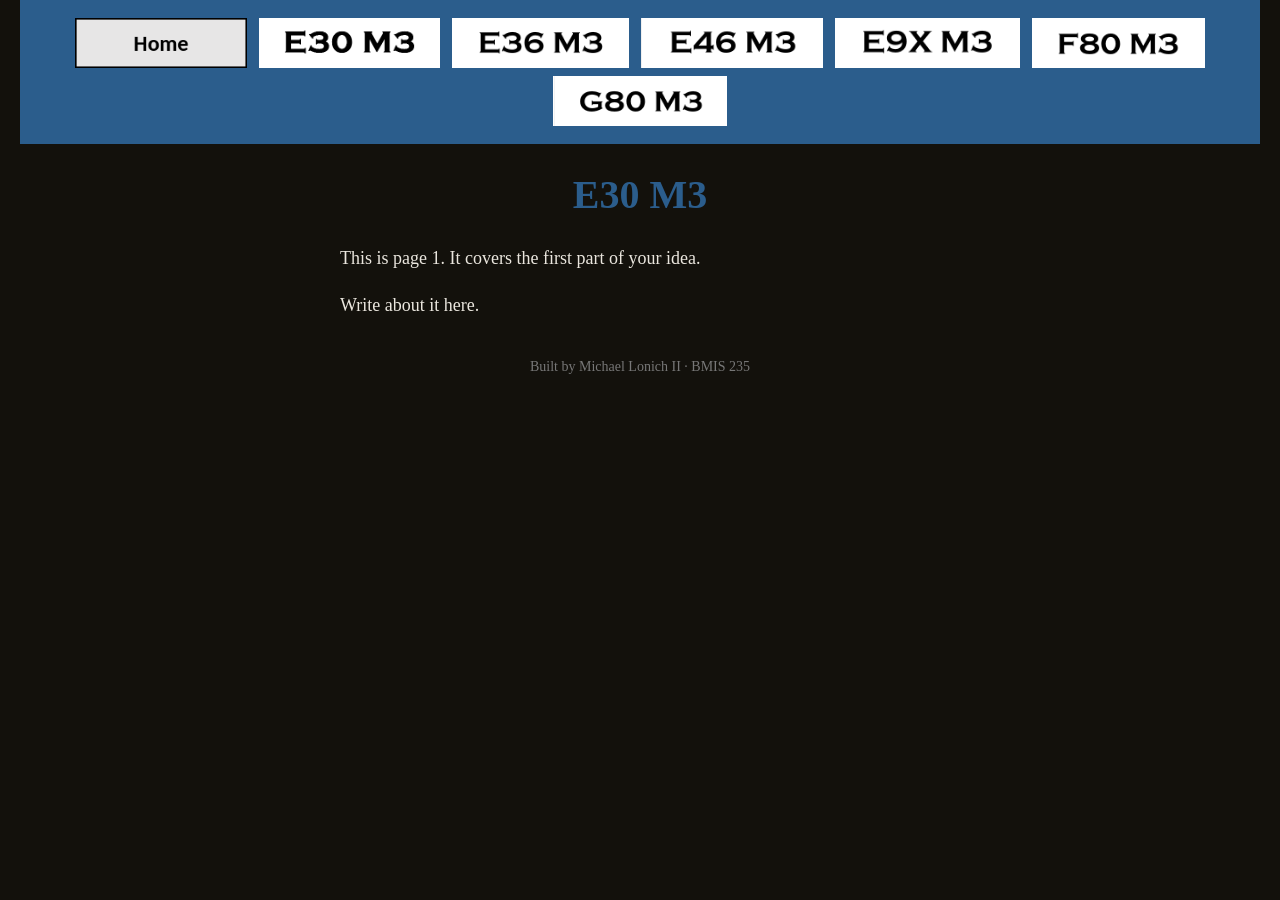
<file: page1.html>
<!DOCTYPE html>
<!--
  Author: Michael Lonich II
  GU username: mlonich
  Course: BMIS 235 - HTML-3
-->
<html lang="en">
<head>
<meta charset="utf-8">
<meta name="author" content="Michael Lonich II">
<title>E30 M3</title>

<link rel="stylesheet" href="styles.css">
</head>
<body>

<!-- ===== MENU ============================================================
     The menu is four links. Each link wraps an image instead of words.
     Build it once on this page, check that every link works,
     then copy the whole <nav> block and paste it over the menu on the
     other three pages, so every page has the exact same menu.
     ===================================================================== -->
<nav>
    <a href="index.html"><img src="img/home.png" alt="Home"></a>
    <a href="page1.html"><img src="img/E30 M3new.png" alt="Page 1"></a>
    <a href="page2.html"><img src="img/E36 M3new.png" alt="Page 2"></a>
    <a href="page3.html"><img src="img/E46 M3new.png" alt="Page 3"></a>
    <a href="page4.html"><img src="img/E9X M3new.png" alt="Page 4"></a>
    <a href="page5.html"><img src="img/F80 M3new.png" alt="Page 5"></a>
    <a href="page6.html"><img src="img/G80 M3new.png" alt="Page 6"></a>
</nav>

<h1>E30 M3</h1>
<p>This is page 1. It covers the first part of your idea.</p>
<p>Write about it here.</p>

<!-- Footer: fill in your name -->
<footer>Built by Michael Lonich II &middot; BMIS 235</footer>

</body>
</html>
</file>
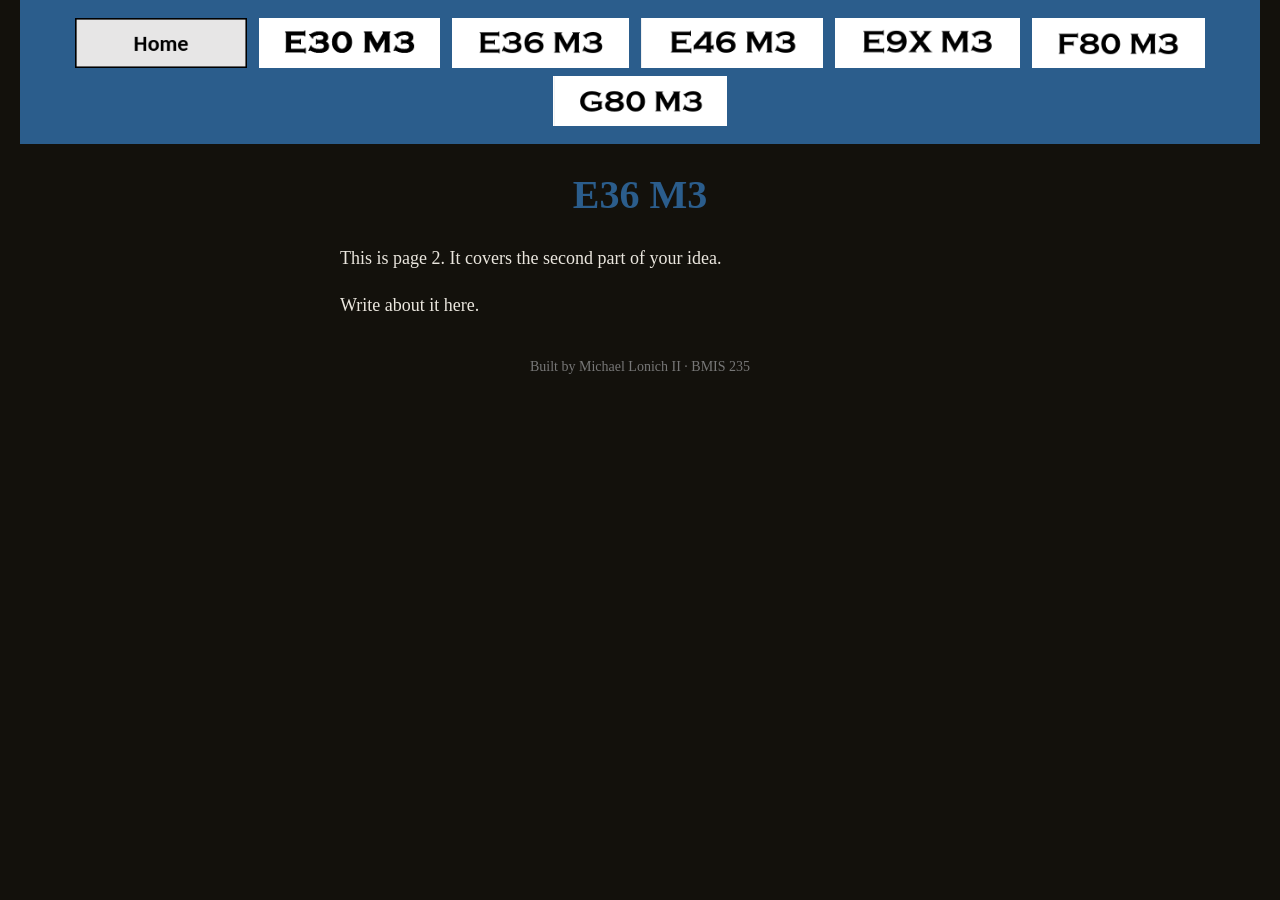
<file: page2.html>
<!DOCTYPE html>
<!--
  Author: Michael Lonich II
  GU username: mlonich
  Course: BMIS 235 - HTML-3
-->
<html lang="en">
<head>
<meta charset="utf-8">
<meta name="author" content="Michael Lonich II">
<title>E36 M3</title>

<link rel="stylesheet" href="styles.css">
</head>
<body>

<!-- ===== MENU ============================================================
     The menu is four links. Each link wraps an image instead of words.
     Build it once on this page, check that every link works,
     then copy the whole <nav> block and paste it over the menu on the
     other three pages, so every page has the exact same menu.
     ===================================================================== -->
<nav>
   <a href="index.html"><img src="img/home.png" alt="Home"></a>
    <a href="E30M3.html"><img src="img/E30 M3new.png" alt="E30M3"></a>
    <a href="E36M3.html"><img src="img/E36 M3new.png" alt="E36M3"></a>
    <a href="E46M3.html"><img src="img/E46 M3new.png" alt="E46M3"></a>
    <a href="E9XM3.html"><img src="img/E9X M3new.png" alt="E9XM3"></a>
    <a href="F80M3.html"><img src="img/F80 M3new.png" alt="F80M3"></a>
    <a href="G80M3.html"><img src="img/G80 M3new.png" alt="G80M3"></a>
</nav>

<h1>E36 M3</h1>
<p>This is page 2. It covers the second part of your idea.</p>
<p>Write about it here.</p>

<!-- Footer: fill in your name -->
<footer>Built by Michael Lonich II &middot; BMIS 235</footer>

</body>
</html>
</file>
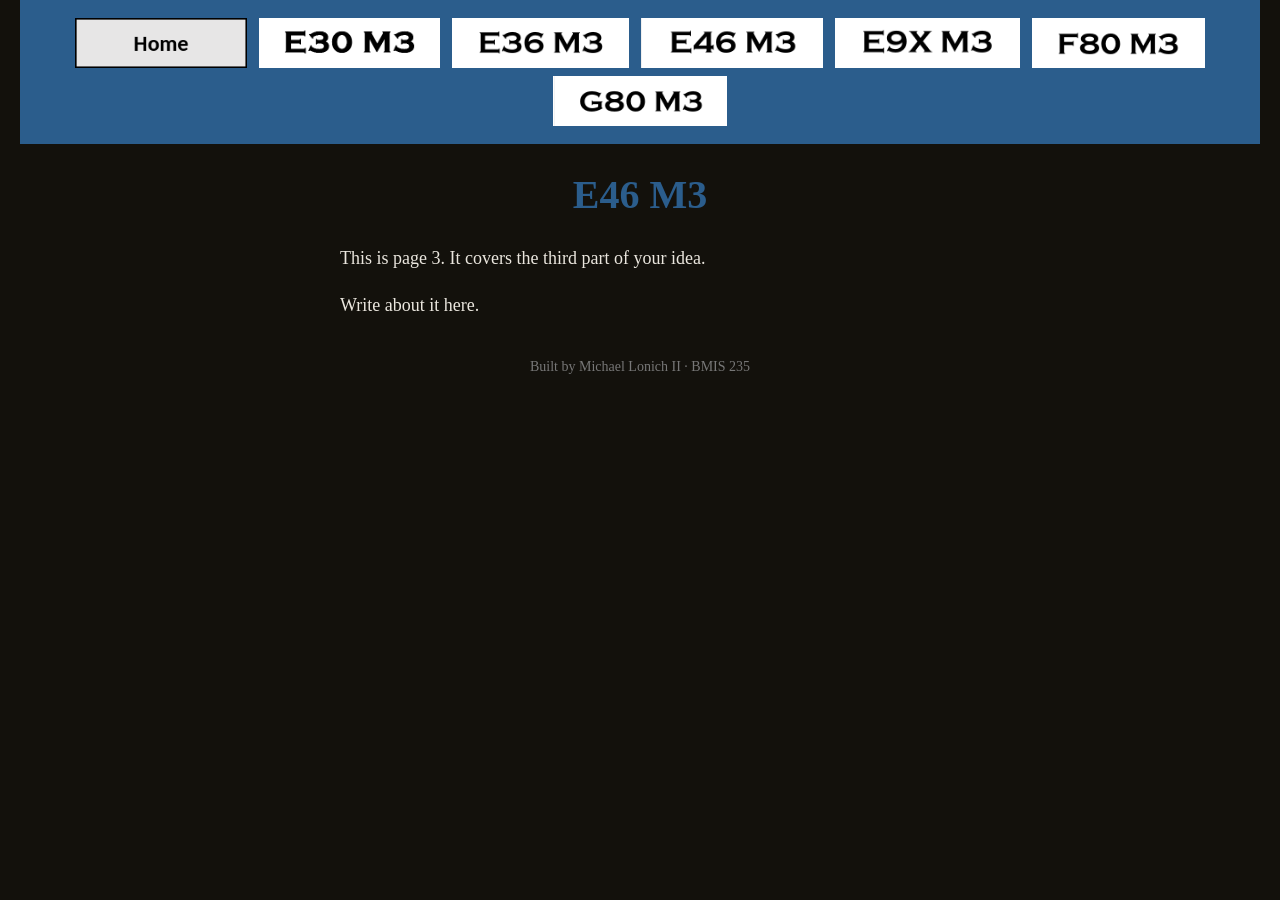
<file: page3.html>
<!DOCTYPE html>
<!--
  Author: Michael Lonich II
  GU username: mlonich
  Course: BMIS 235 - HTML-3
-->
<html lang="en">
<head>
<meta charset="utf-8">
<meta name="author" content="Michael Lonich">
<title>E46 M3</title>

<link rel="stylesheet" href="styles.css">
</head>
<body>

<!-- ===== MENU ============================================================
     The menu is four links. Each link wraps an image instead of words.
     Build it once on this page, check that every link works,
     then copy the whole <nav> block and paste it over the menu on the
     other three pages, so every page has the exact same menu.
     ===================================================================== -->
<nav>
    <a href="index.html"><img src="img/home.png" alt="Home"></a>
    <a href="page1.html"><img src="img/E30 M3new.png" alt="Page 1"></a>
    <a href="page2.html"><img src="img/E36 M3new.png" alt="Page 2"></a>
    <a href="page3.html"><img src="img/E46 M3new.png" alt="Page 3"></a>
    <a href="page4.html"><img src="img/E9X M3new.png" alt="Page 4"></a>
    <a href="page5.html"><img src="img/F80 M3new.png" alt="Page 5"></a>
    <a href="page6.html"><img src="img/G80 M3new.png" alt="Page 6"></a>
</nav>

<h1>E46 M3</h1>
<p>This is page 3. It covers the third part of your idea.</p>
<p>Write about it here.</p>

<!-- Footer: fill in your name -->
<footer>Built by Michael Lonich II &middot; BMIS 235</footer>

</body>
</html>
</file>
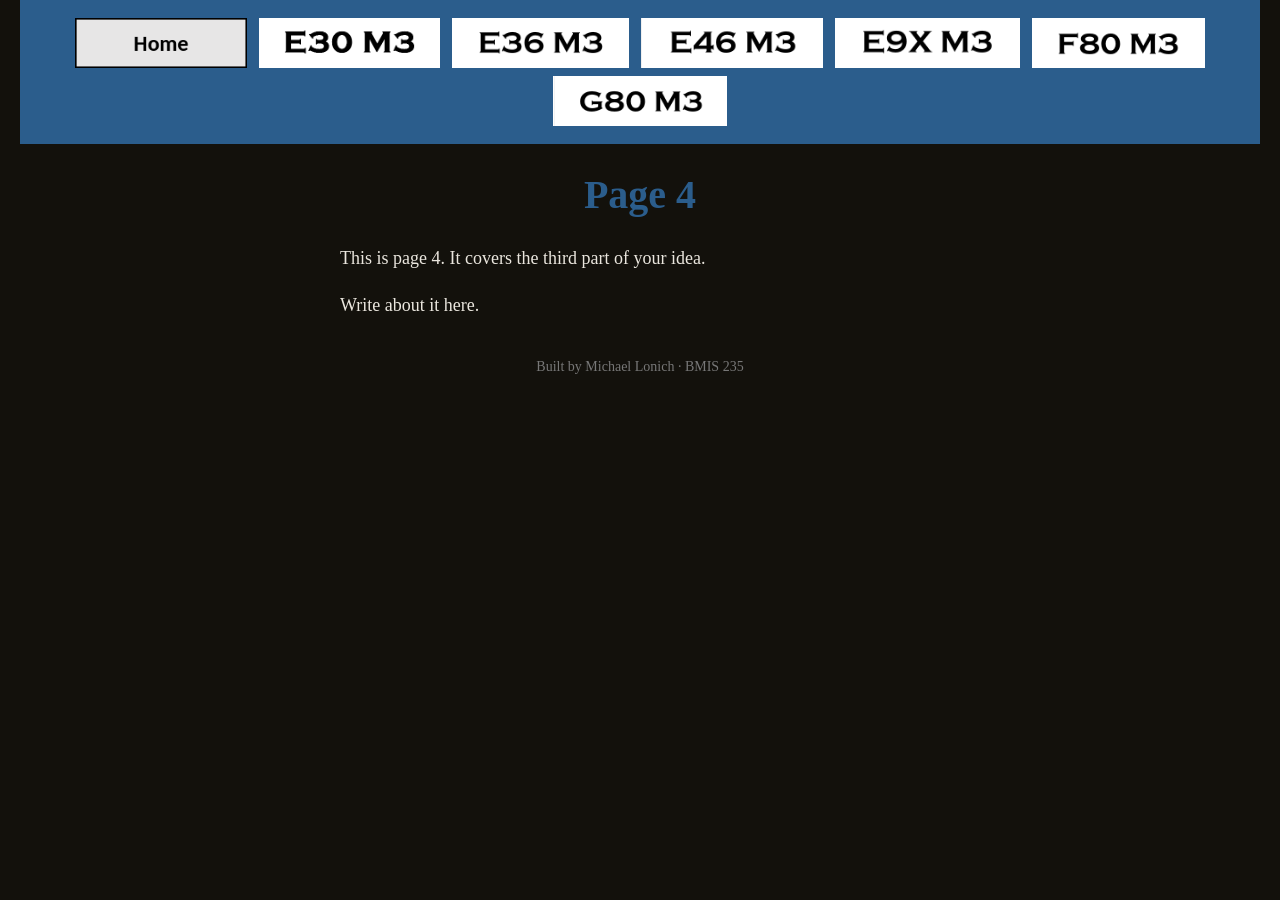
<file: page4.html>
<!DOCTYPE html>
<!--
  Author: Michael Lonich
  GU username: mlonich
  Course: BMIS 235 - HTML-3
-->
<html lang="en">
<head>
<meta charset="utf-8">
<meta name="author" content="Michael Lonich">
<title>E9X M3</title>

<link rel="stylesheet" href="styles.css">
</head>
<body>

<!-- ===== MENU ============================================================
     The menu is four links. Each link wraps an image instead of words.
     Build it once on this page, check that every link works,
     then copy the whole <nav> block and paste it over the menu on the
     other three pages, so every page has the exact same menu.
     ===================================================================== -->
<nav>
    <a href="index.html"><img src="img/home.png" alt="Home"></a>
    <a href="page1.html"><img src="img/E30 M3new.png" alt="Page 1"></a>
    <a href="page2.html"><img src="img/E36 M3new.png" alt="Page 2"></a>
    <a href="page3.html"><img src="img/E46 M3new.png" alt="Page 3"></a>
    <a href="page4.html"><img src="img/E9X M3new.png" alt="Page 4"></a>
    <a href="page5.html"><img src="img/F80 M3new.png" alt="Page 5"></a>
    <a href="page6.html"><img src="img/G80 M3new.png" alt="Page 6"></a>
</nav>

<h1>Page 4</h1>
<p>This is page 4. It covers the third part of your idea.</p>
<p>Write about it here.</p>

<!-- Footer: fill in your name -->
<footer>Built by Michael Lonich &middot; BMIS 235</footer>

</body>
</html>
</file>
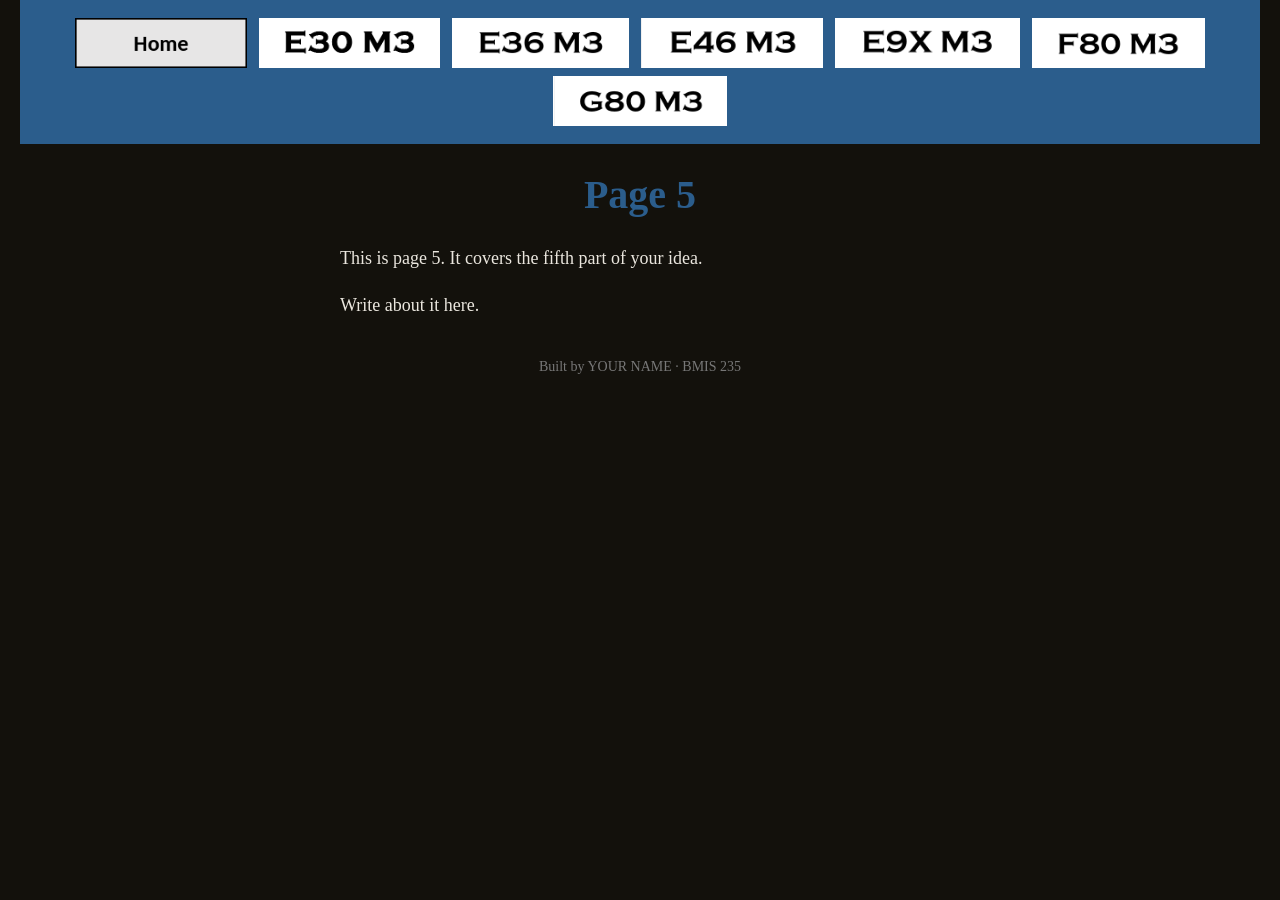
<file: page5.html>
<!DOCTYPE html>
<!--
  Author: YOUR NAME
  GU username: YOUR-GU-USERNAME
  Course: BMIS 235 - HTML-3
-->
<html lang="en">
<head>
<meta charset="utf-8">
<meta name="author" content="YOUR NAME">
<title>Page 5</title>

<link rel="stylesheet" href="styles.css">
</head>
<body>

<!-- ===== MENU ============================================================
     The menu is six links. Each link wraps an image instead of words.
     Build it once on this page, check that every link works,
     then copy the whole <nav> block and paste it over the menu on the
     other five pages, so every page has the exact same menu.
     ===================================================================== -->
<nav>
    <a href="index.html"><img src="img/home.png" alt="Home"></a>
    <a href="page1.html"><img src="img/E30 M3new.png" alt="Page 1"></a>
    <a href="page2.html"><img src="img/E36 M3new.png" alt="Page 2"></a>
    <a href="page3.html"><img src="img/E46 M3new.png" alt="Page 3"></a>
    <a href="page4.html"><img src="img/E9X M3new.png" alt="Page 4"></a>
    <a href="page5.html"><img src="img/F80 M3new.png" alt="Page 5"></a>
    <a href="page6.html"><img src="img/G80 M3new.png" alt="Page 6"></a>
</nav>

<h1>Page 5</h1>
<p>This is page 5. It covers the fifth part of your idea.</p>
<p>Write about it here.</p>

<!-- Footer: fill in your name -->
<footer>Built by YOUR NAME &middot; BMIS 235</footer>

</body>
</html>
</file>
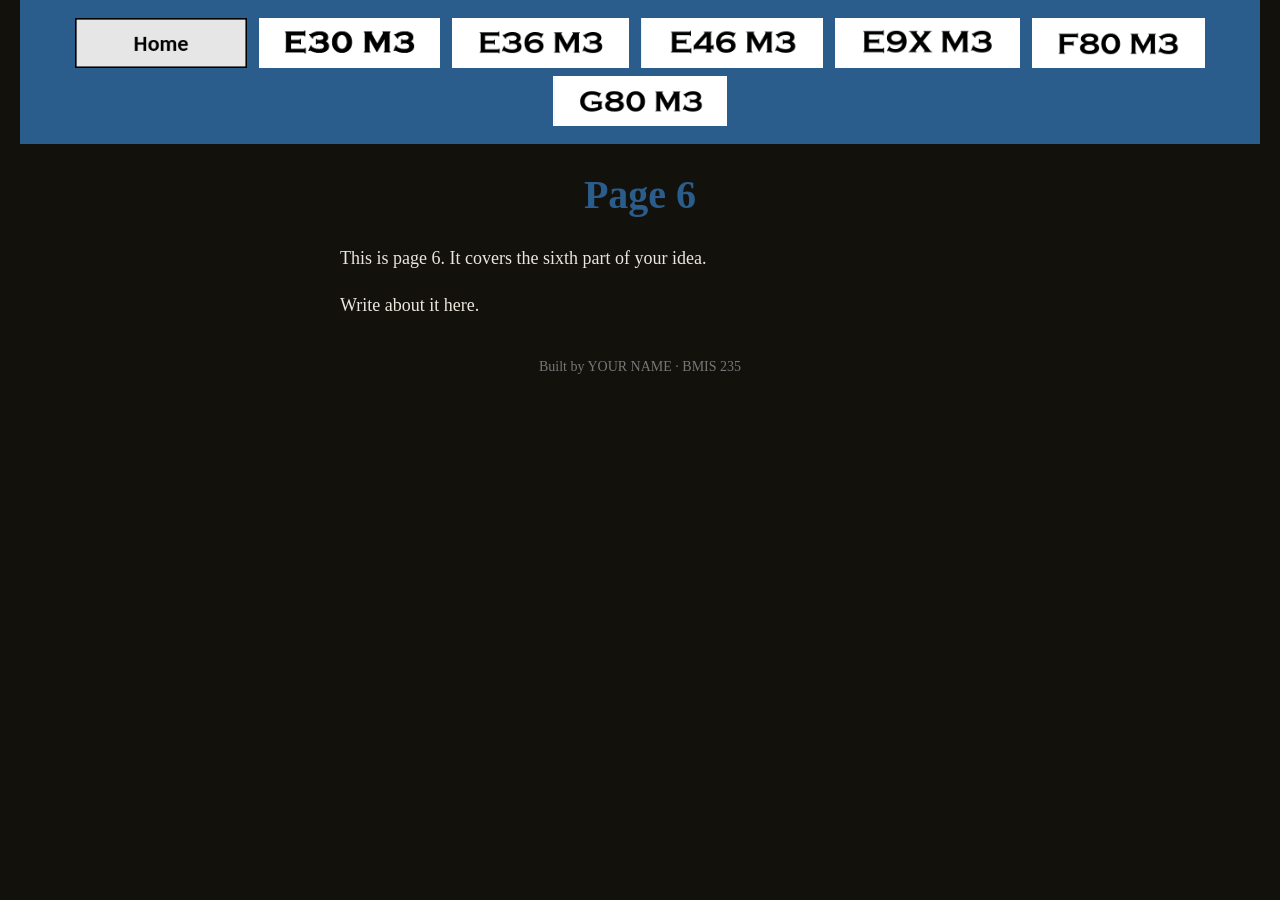
<file: page6.html>
<!DOCTYPE html>
<!--
  Author: YOUR NAME
  GU username: YOUR-GU-USERNAME
  Course: BMIS 235 - HTML-3
-->
<html lang="en">
<head>
<meta charset="utf-8">
<meta name="author" content="YOUR NAME">
<title>Page 6</title>

<link rel="stylesheet" href="styles.css">
</head>
<body>

<!-- ===== MENU ============================================================
     The menu is six links. Each link wraps an image instead of words.
     Build it once on this page, check that every link works,
     then copy the whole <nav> block and paste it over the menu on the
     other five pages, so every page has the exact same menu.
     ===================================================================== -->
<nav>
    <a href="index.html"><img src="img/home.png" alt="Home"></a>
    <a href="page1.html"><img src="img/E30 M3new.png" alt="Page 1"></a>
    <a href="page2.html"><img src="img/E36 M3new.png" alt="Page 2"></a>
    <a href="page3.html"><img src="img/E46 M3new.png" alt="Page 3"></a>
    <a href="page4.html"><img src="img/E9X M3new.png" alt="Page 4"></a>
    <a href="page5.html"><img src="img/F80 M3new.png" alt="Page 5"></a>
    <a href="page6.html"><img src="img/G80 M3new.png" alt="Page 6"></a>
</nav>

<h1>Page 6</h1>
<p>This is page 6. It covers the sixth part of your idea.</p>
<p>Write about it here.</p>

<!-- Footer: fill in your name -->
<footer>Built by YOUR NAME &middot; BMIS 235</footer>

</body>
</html>
</file>
<file: styles.css>
/* =====================================================================
   styles.css  ·  YOUR BRAND
   ---------------------------------------------------------------------
   This one file is your brand guide. Every page that links to it gets
   the same font, the same colors and the same spacing.
   Change a color here once, and every page changes.

   Use the same font and colors you picked for your Excel menu images,
   so the menu and the pages look like one brand.
   ===================================================================== */

body {
    font-family: Georgia, "Copperplate Gothic", serif;
    background-color: #13110c;
    color: #eae6de;
    margin: 0;
    padding: 0 20px 40px 20px;
   
}

/* the menu at the top of every page */
nav {
    background-color: #2b5d8c;
    padding: 14px;
    text-align: center;
}

/* every image inside the menu is forced to the same height.
   If your images still look different sizes, their WIDTHS are
   different: go back to Excel and make every cell the same size. */
nav img {
    height: 50px;
    margin: 4px;
    vertical-align: middle;
}

/* no underline or border around the image links */
nav a {
    text-decoration: none;
   Border-radius:15px
}

h1 {
    color: #2b5d8c;
    text-align: center;
    font-size: 40px;
}

p {
    max-width: 600px;
    margin: 20px auto;
    font-size: 18px;
    line-height: 1.5;
}

footer {
    text-align: center;
    font-size: 14px;
    color: #777777;
    margin-top: 40px;
}
</file>
